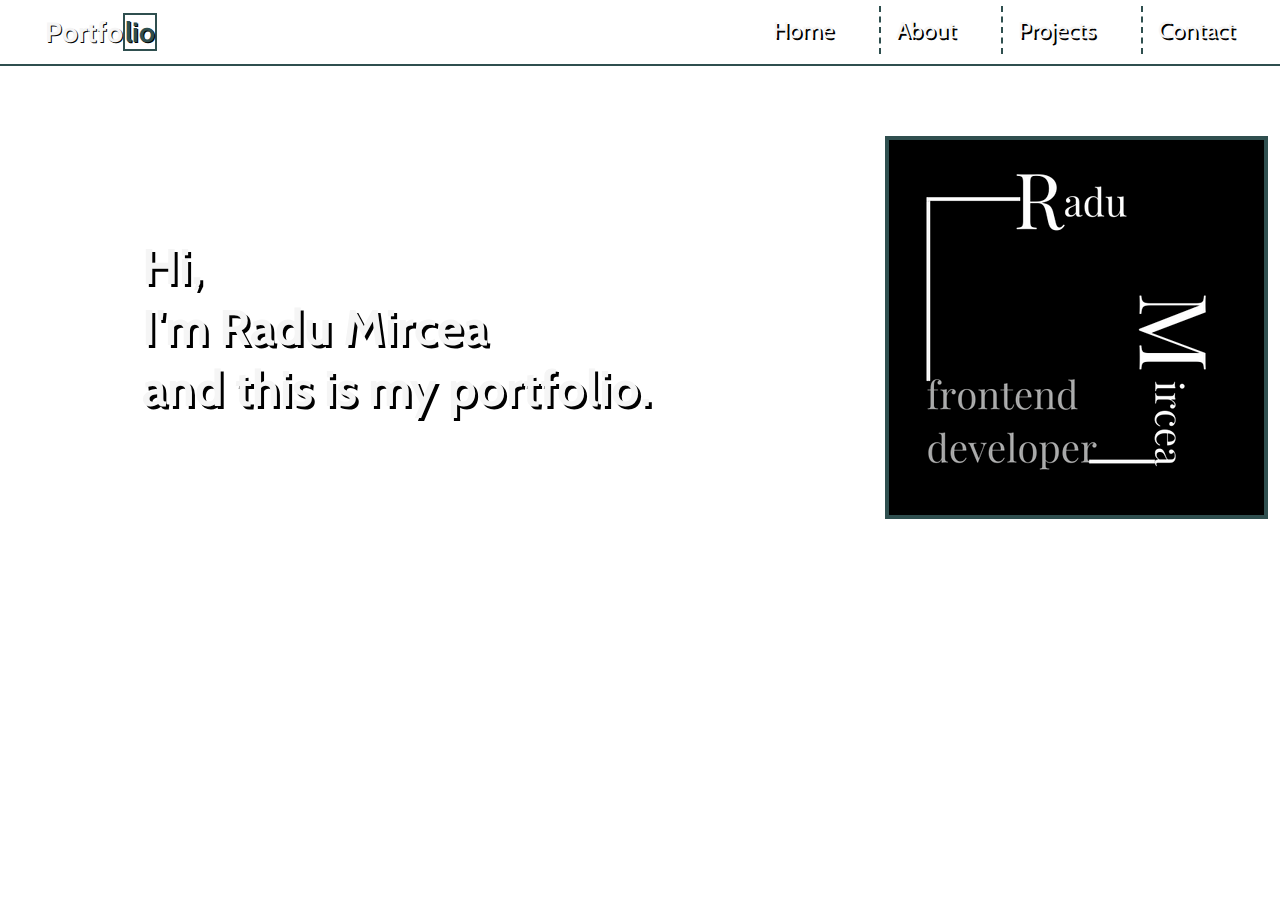
<file: index.html>
<!DOCTYPE html>
<html lang="en">
  <head>
    <link rel="stylesheet" href="https://cdnjs.cloudflare.com/ajax/libs/font-awesome/6.1.2/css/all.min.css" integrity="sha512-1sCRPdkRXhBV2PBLUdRb4tMg1w2YPf37qatUFeS7zlBy7jJI8Lf4VHwWfZZfpXtYSLy85pkm9GaYVYMfw5BC1A==" crossorigin="anonymous" referrerpolicy="no-referrer" />
    <link
      rel="stylesheet"
      href="https://cdnjs.cloudflare.com/ajax/libs/animate.css/4.1.1/animate.min.css"
    />
    <link rel="stylesheet" href="style.css" />
    <meta charset="UTF-8" />
    <meta http-equiv="X-UA-Compatible" content="IE=edge" />
    <meta name="viewport" content="width=device-width, initial-scale=1.0" />
    <title>Personal portfolio</title>
  </head>
  <body class="home-page">
    
      <div class="grid-container">
        <div class="animate__animated animate__slideInDown">
            <div class="nav-bar">
            <div id="logo">
                <p>Portfo<span id="logo-design">lio</span></p>
            </div>
            <div class="menu">
                <ul>
                <li><a href="index.html">Home</a></li>
                <li><a href="about.html">About</a></li>
                <li><a href="projects.html">Projects</a></li>
                <li id="contact-menu"><a href="contact.html">Contact</a></li>
                </ul>
            </div>
            </div>
        </div>
        
        <div class="animate__animated animate__fadeInLeft">
            <div class="home-content">
                <div class="side-content">
                    <h1>Hi,</h1>
                    <h1>I'm Radu Mircea</h1>
                    <h1>and this is my portfolio.</h1>
                </div>
                <div class="animate__animated animate__fadeInRight" id="picture">
                    <img id="rmLogo" src="media/rsz_1rm.png" alt="">
                </div>
            </div>
        </div>
        <div class="animate__animated animate__zoomInDown">    
            <div class="social ">
                <a href="https://www.facebook.com/mradum2000"  target="_blank"><i class="fa-brands fa-facebook-f"></i></a>
                <a href="mircearadumihai@gmail.com"
                target="_blank"><i class="fa-brands fa-google"></i></a>
                <a href="https://www.linkedin.com/in/radu-mihai-mircea-a15073180/"
                target="_blank"><i class="fa-brands fa-linkedin-in"></i></a>
                <a href="0712345678" target="_blank"><i class="fa-solid fa-mobile"></i></a>
            </div>
        </div>    
  </body>
</html>
</file>
<file: style.css>
@import url("https://fonts.googleapis.com/css2?family=Cabin&display=swap");
* {
  margin: 0;
  padding: 0;
  font-family: "Cabin", sans-serif;
}

.home-page {
  height: auto;
  width: auto;
  background: url("https://www.theappsense.com/wp-content/uploads/2017/05/portfolio.jpg");
  background-size: cover;
}
.grid-container {
  display: grid;
  grid-template-columns: 3fr;
  grid-template-areas: "navbar" "navbar" "content" "content";
}

ul li a {
  text-decoration: none;
  margin-right: 35px;
  color: whitesmoke;
  text-shadow: 2px 2px black;
}

ul li a:hover {
  color: darkslategrey;
  transition: 0.4s;
  font-weight: bolder;
  text-shadow: 2px 2px black;
}

ul li {
  list-style-type: none;
  display: inline;
  padding: 10px;
  border-right: 2px dashed darkslategrey;
}

#contact-menu {
  border: none;
}

.nav-bar {
  align-items: center;
  grid-area: navbar;
  display: flex;
  justify-content: space-between;
  font-size: 23px;
  border-bottom: 2px solid darkslategrey;
  padding: 10px 0 15px 0;
  background-color: transparent;
}

#logo {
  margin: 5px 0 0 45px;
  color: whitesmoke;
  font-size: 28px;
  text-shadow: 1px 1px black;
  font-weight: bolder;
}

#logo a:hover {
  color: darkslategrey;
  transition: 0.5s;
  font-weight: bolder;
}

#logo-design {
  color: darkslategray;
  border: 2px solid darkslategrey;
  font-weight: bolder;
}

#logo-design:hover {
  color: whitesmoke;
  transition: 0.5s;
}

.home-content {
  grid-area: content;
  display: flex;
  justify-content: space-around;
}

.side-content {
  color: whitesmoke;
  font-size: 25px;
  justify-content: center;
  padding: 170px 150px 150px 100px;
  text-shadow: 3px 3px black;
}

#picture {
  padding-top: 70px;
}

#rmLogo {
  margin-right: -30px;
  border: 4px solid darkslategray;
}

.social {
  margin-left: 135px;
  margin-top: -95px;
}

.social a {
  font-size: 35px;
  color: darkslategray;
  padding-right: 58px;
  margin-left: 67px;
  font-weight: bolder;
  text-shadow: 3px 3px black;
}

.social a:hover {
  color: whitesmoke;
  text-shadow: 3px 3px black;
  transition: all 0.5s ease;
}

.animate__zoomInDown {
  animation-delay: 0.9s;
}

/* Responsive mobile home page */
@media (max-width: 320px) {
  .home-page {
    background-color: black;
    background-image: none;
  }

  .nav-bar {
    display: block;
    font-size: 20px;
    padding-left: 10px;
  }

  #logo {
    align-items: center;
    padding: 0;
    margin: 0;
    font-size: 20px;
  }

  ul li {
    border: none;
    display: block;
  }

  ul li a {
    font-weight: bolder;
  }

  .menu {
    width: 100px;
  }

  .home-content {
    display: block;
  }

  .side-content {
    justify-content: flex-start;
    font-size: 15px;
    padding: 80px 0 0 12px;
  }

  .animate__fadeInRight img {
    display: none;
  }

  .social {
    margin: 0;
    padding: 0;
    display: flex;
  }

  .social a {
    font-size: 25px;
    margin: 0 0 0 10px;
    justify-content: space-around;
  }

  .social a:visited {
    color: darkslategray;
  }
}

/* home page tablet responsive */
@media (max-width: 768px) {
  * {
    margin: 0;
    padding: 0;
  }

  .home-page {
    background-repeat: no-repeat;
    background-size: inherit;
    background-color: black;
    display: block;
  }

  .side-content {
    margin-top: 230px;
    padding: 20px;
  }

  .social {
    padding-left: 73px;
    padding-top: 150px;
  }

  .social a {
    color: whitesmoke;
  }

  .animate__fadeInRight {
    display: none;
  }
}

/* home page 1024px responsive */

@media (max-width: 1024px) {
  .side-content {
    font-size: 20px;
  }

  .nav-bar {
    font-size: 15px;
  }

  #logo,
  #logo span {
    font-size: 20px;
  }

  .home-content img {
    height: 230px;
    position: absolute;
    right: 50px;
    top: 140px;
  }

  .social {
    margin: -80px 0 0 31px;
  }

  .social a {
    padding-right: 28px;
  }
}

/* Home page min width 1025px responsive */
/* @media (min-width: 1025px) {
  .nav-bar,
  #logo {
    font-size: 18px;
  }

  .home-content h1 {
    font-size: 35px;
  }

  .home-content img {
    position: absolute;
    height: 200px;
    width: 200px;
    right: 20px;
    top: 83px;
  }

  .social a {
    margin-left: 110px;
    font-size: 25px;
    color: white;
    padding: 0;
  }
} */

/* about page start */

.grid-container-about {
  display: grid;
  grid-template-columns: 3fr;
  grid-template-areas:
    "navbar-about" "navbar-about" "navbar-about"
    "side-about" "side-about" "picture-about";
}

.about-page {
  background-color: black;
  background-size: cover;
  background-repeat: no-repeat;
  height: auto;
  width: auto;
}

.nav-bar-about {
  grid-area: navbar-about;
  display: flex;
  justify-content: space-between;
  border-bottom: 2px solid darkslategrey;
  background-color: black;
  align-items: center;
  font-size: 23px;
  padding: 10px 0 15px 0;
}

.about-me-content {
  grid-area: side-about;
  display: flex;
  justify-content: space-around;
}

.about-me-content p {
  font-size: 38px;
  padding: 60px;
  margin-left: 80px;
  color: whitesmoke;
  text-shadow: 2px 2px black;
  width: 70%;
}

p span {
  border-bottom: 3px solid darkslategray;
}

.animate__fadeInLeft {
  animation-delay: 0.5s;
}
.animate__fadeIn {
  animation-delay: 1.2s;
}

.profile-image {
  margin-top: -14px;
}
/* about page responsive mobile */
@media (max-width: 320px) {
  .about-page {
    background-color: black;
    width: auto;
    height: auto;
  }

  .nav-bar-about {
    display: block;
    font-size: 20px;
    padding-left: 10px;
    background-color: black;
  }

  #logo {
    padding-left: 10px;
  }

  .about-me-content {
    display: block;
  }

  .animate__bounceInDown p {
    padding: 30px;
    margin: 0;
  }

  .animate__fadeInLeft p {
    margin: 10px;
    padding: 30px;
    font-size: 20px;
  }

  .profile-image {
    background-image: url(/media/radu3-removebg-preview.png);
    height: 105px;
    width: 350px;
    background-position: center;
  }
}

/* About page tablet responsive */

@media (max-width: 768px) {
  .about-me-content {
    display: block;
  }

  .profile-image {
    background-image: url(/media/radu3-removebg-preview.png);
    background-repeat: no-repeat;
    height: 290px;
    width: auto;
    background-position: center;
  }
}

/* about page 1024px responsive */

@media (max-width: 1024px) {
  .menu-about {
    font-size: 18px;
  }

  .side-content-about-page {
    display: block;
  }

  .animate__bounceInDown span {
    font-size: 30px;
  }

  .animate__fadeInLeft p,
  span {
    font-size: 25px;
  }

  .profile-image {
    background-image: url(/media/radu3-removebg-preview.png);

    height: 500px;
    width: 370px;
    margin-right: 20px;
  }
}

/* about page min 1025px responsive */

/* @media (min-width: 1025px) {
  .nav-bar-about {
    font-size: 18px;
  }

  .about-me-content p,
  span {
    font-size: 30px;
  }

  .profile-image {
    background-image: url(/media/radu3-removebg-preview.png);
    background-repeat: no-repeat;
    height: 600px;
    width: 400px;
  }
} */

/* projects page start */

.projects-page {
  background: url("https://wallpaperaccess.com/full/936715.jpg");
}

.projects-page-header {
  font-size: 48px;
  color: whitesmoke;
  text-align: center;
  padding-top: 120px;
  text-shadow: 3px 3px black;
  font-weight: bolder;
}

.projects-page-header p span {
  border: 2px solid darkslategrey;
  padding: 25px;
  box-shadow: 4px 4px black;
}

.projects-page-content {
  font-size: 28px;
  color: whitesmoke;
  text-align: center;
  padding: 105px;
  text-shadow: 3px 3px black;
}

.projects-page-quote {
  color: whitesmoke;
  font-size: 30px;
  text-align: center;
  text-shadow: 3px 3px black;
}

/* projects page mobile responsive */
@media (max-width: 320px) {
  .animate__fadeIn p {
    font-size: 30px;
  }

  .projects-page-content {
    margin: 0;
    padding: 55px 0 35px 10px;
    text-align: start;
  }
  h6 {
    padding: 25px;
  }
}

/* Projects page tablet responsive */

@media (max-width: 768px) {
  h6 {
    padding: 40px;
    font-size: 25px;
  }
}

/* Projects page 1024px responsive */

@media (max-width: 1024px) {
  .projects-page-header {
    margin-top: -50px;
  }
}

/* Projects page 1025px and wider responsive */

/* @media (min-width: 1025px) {
  .nav-bar,
  #logo span,
  a {
    font-size: 18px;
  }
} */

/* Contact page start */

.contact-page {
  background: url("../Portfolio2/media/contact.jpg");
  background-size: cover;
  background-repeat: no-repeat;
}

.contact-page-header {
  color: whitesmoke;
  font-size: 38px;
  text-align: center;
  padding-top: 80px;
  text-shadow: 3px 3px black;
}

.contact-page-content {
  font-size: 30px;
  color: whitesmoke;
  padding: 55px;
  text-align: center;
  text-shadow: 3px 3px black;
}

.social-media {
  padding: 0px 5px 0 0px;
  text-align: center;
}

.social-media a {
  font-size: 35px;
  color: darkslategray;
  padding-right: 58px;
  margin-left: 69px;
  font-weight: bolder;
  text-shadow: 1px 1px black;
}

.social-media a:hover {
  color: whitesmoke;
  text-shadow: 3px 3px black;
  transition: all 0.5s ease;
}

.animate__fadeInUp {
  animation-delay: 0.5s;
}

.animate__zoomInUp {
  animation-delay: 1.2s;
}

/* contact page mobile responsive */

@media (max-width: 320px) {
  .contact-page {
    background-color: black;
  }

  .contact-page-header {
    font-size: 25px;
  }

  .contact-page-content p {
    font-size: 20px;
  }

  .social-media {
    display: flex;
  }

  .social-media a {
    font-size: 20px;
    padding: 30px 30px 30px 35px;
    margin: 0;
  }
}

/* Contact page tablet responsive */

@media (max-width: 768px) {
  .contact-page {
    background-color: black;
  }

  .contact-page-container {
    padding-top: 60px;
  }

  .contact-page-content {
    margin-top: 60px;
  }

  .social-media {
    margin-top: 100px;
  }
}

/* Contact page 1024px responsive */

@media (max-width: 1024px) {
  .social-media a {
    font-size: 30px;
  }
}

/* contact page min 1025px responsive */
/* @media (min-width: 1025px) {
  .contact-page {
    background-color: black;
  }
} */
</file>
